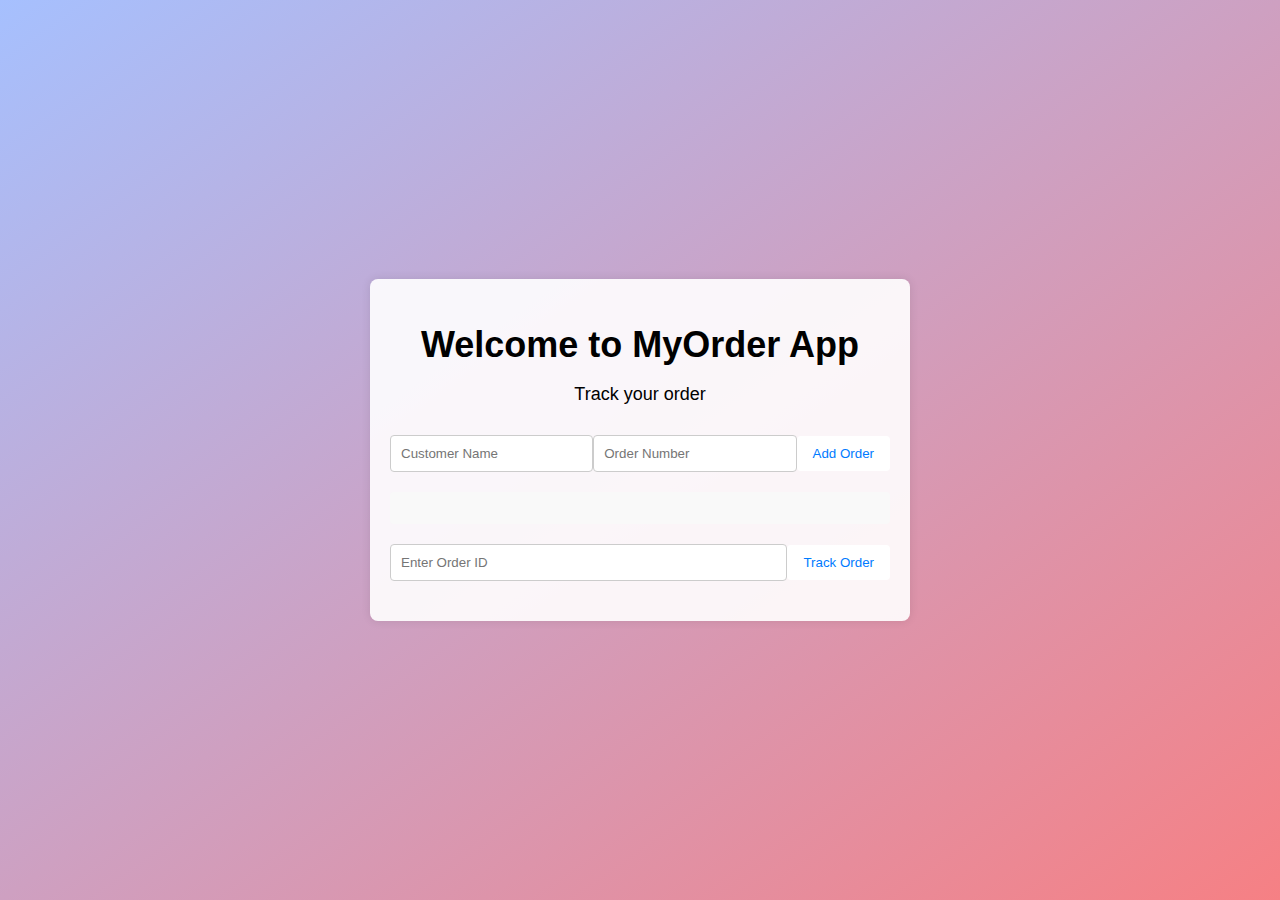
<file: index.html>
<!DOCTYPE html>
<html lang="en">
<head>
  <meta charset="UTF-8">
  <meta name="viewport" content="width=device-width, initial-scale=1.0">
  <title>Order Status Tracker</title>
  <link rel="stylesheet" href="styles.css">
</head>
<body>
  <div class="container">
    <div class="welcome-section">
      <h1>Welcome to MyOrder App</h1>
      <p>Track your order</p>
    </div>
    <div class="add-order-section">
      <input type="text" id="customerName" placeholder="Customer Name">
      <input type="text" id="orderNumber" placeholder="Order Number">
      <button onclick="addOrder()">Add Order</button>
    </div>
    <div class="status-result" id="orderDetails"></div>
    <div class="status-section">
      <input type="text" id="orderID" placeholder="Enter Order ID">
      <button onclick="trackOrder()">Track Order</button>
    </div>
    <div class="status-result" id="statusResult"></div>
  </div>
  <script src="script.js"></script>
</body>
</html>
</file>
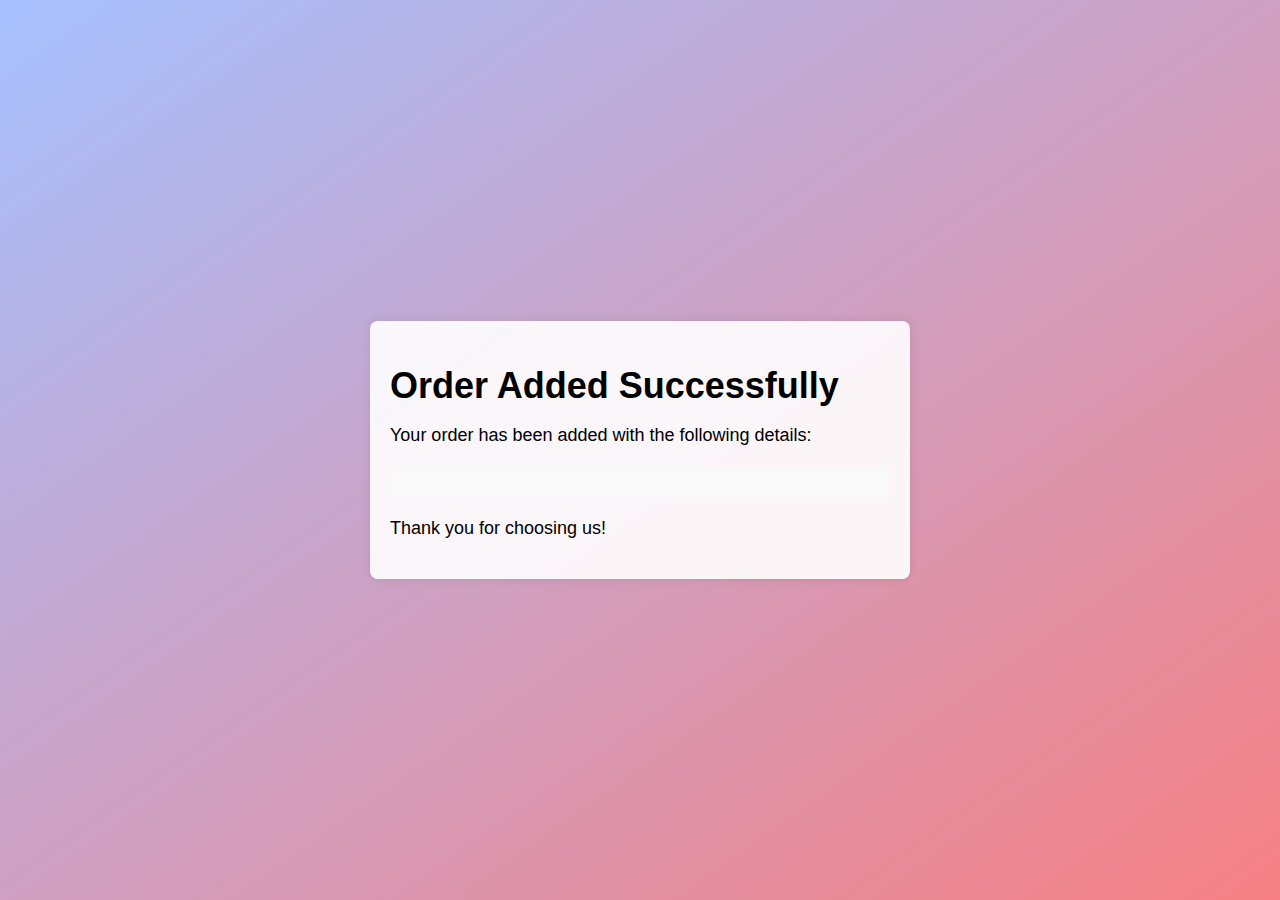
<file: home.html>
<!DOCTYPE html>
<html lang="en">
<head>
  <meta charset="UTF-8">
  <meta name="viewport" content="width=device-width, initial-scale=1.0">
  <title>Order Added Successfully</title>
  <link rel="stylesheet" href="styles.css">
</head>
<body>
  <div class="container">
    <h1>Order Added Successfully</h1>
    <p>Your order has been added with the following details:</p>
    <div class="status-result" id="orderDetails"></div>
    <p>Thank you for choosing us!</p>
  </div>
  <script src="script.js"></script>
</body>
</html>
</file>
<file: styles.css>
body {
    font-family: Arial, sans-serif;
    margin: 0;
    padding: 0;
    display: flex;
    justify-content: center;
    align-items: center;
    min-height: 100vh;
    background-image: linear-gradient(to bottom right, #a6c0fe, #f68084);
  }
  
  .container {
    background-color: rgba(255, 255, 255, 0.9);
    padding: 20px;
    border-radius: 8px;
    box-shadow: 0 0 10px rgba(0, 0, 0, 0.1);
    max-width: 500px;
    width: 100%;
  }
  
  .welcome-section {
    text-align: center;
    margin-bottom: 30px;
  }
  
  h1 {
    color: black;
    font-size: 36px;
    margin-bottom: 10px;
  }
  
  p {
    color: black;
    font-size: 18px;
    margin-bottom: 20px;
  }
  
  .add-order-section,
  .status-section {
    display: flex;
    align-items: center;
    margin-bottom: 20px;
  }
  
  input[type="text"] {
    padding: 10px;
    flex-grow: 1;
    border: 1px solid #ccc;
    border-radius: 4px;
  }
  
  button {
    padding: 10px 16px;
    background-color: #fff;
    color: #007bff;
    border: none;
    border-radius: 4px;
    cursor: pointer;
    transition: background-color 0.2s ease;
  }
  
  button:hover {
    background-color: #e6e6e6;
  }
  
  .status-result {
    text-align: center;
  }
  
  /* Styling for the order details displayed after adding an order */
  #orderDetails {
    background-color: #f9f9f9;
    border-radius: 4px;
    padding: 16px;
    margin-bottom: 20px;
  }
  
  /* Media query for responsiveness on smaller screens */
  @media screen and (max-width: 600px) {
    .container {
      max-width: 100%;
    }
  
    h1 {
      font-size: 28px;
    }
  
    p {
      font-size: 16px;
    }
  }
</file>
